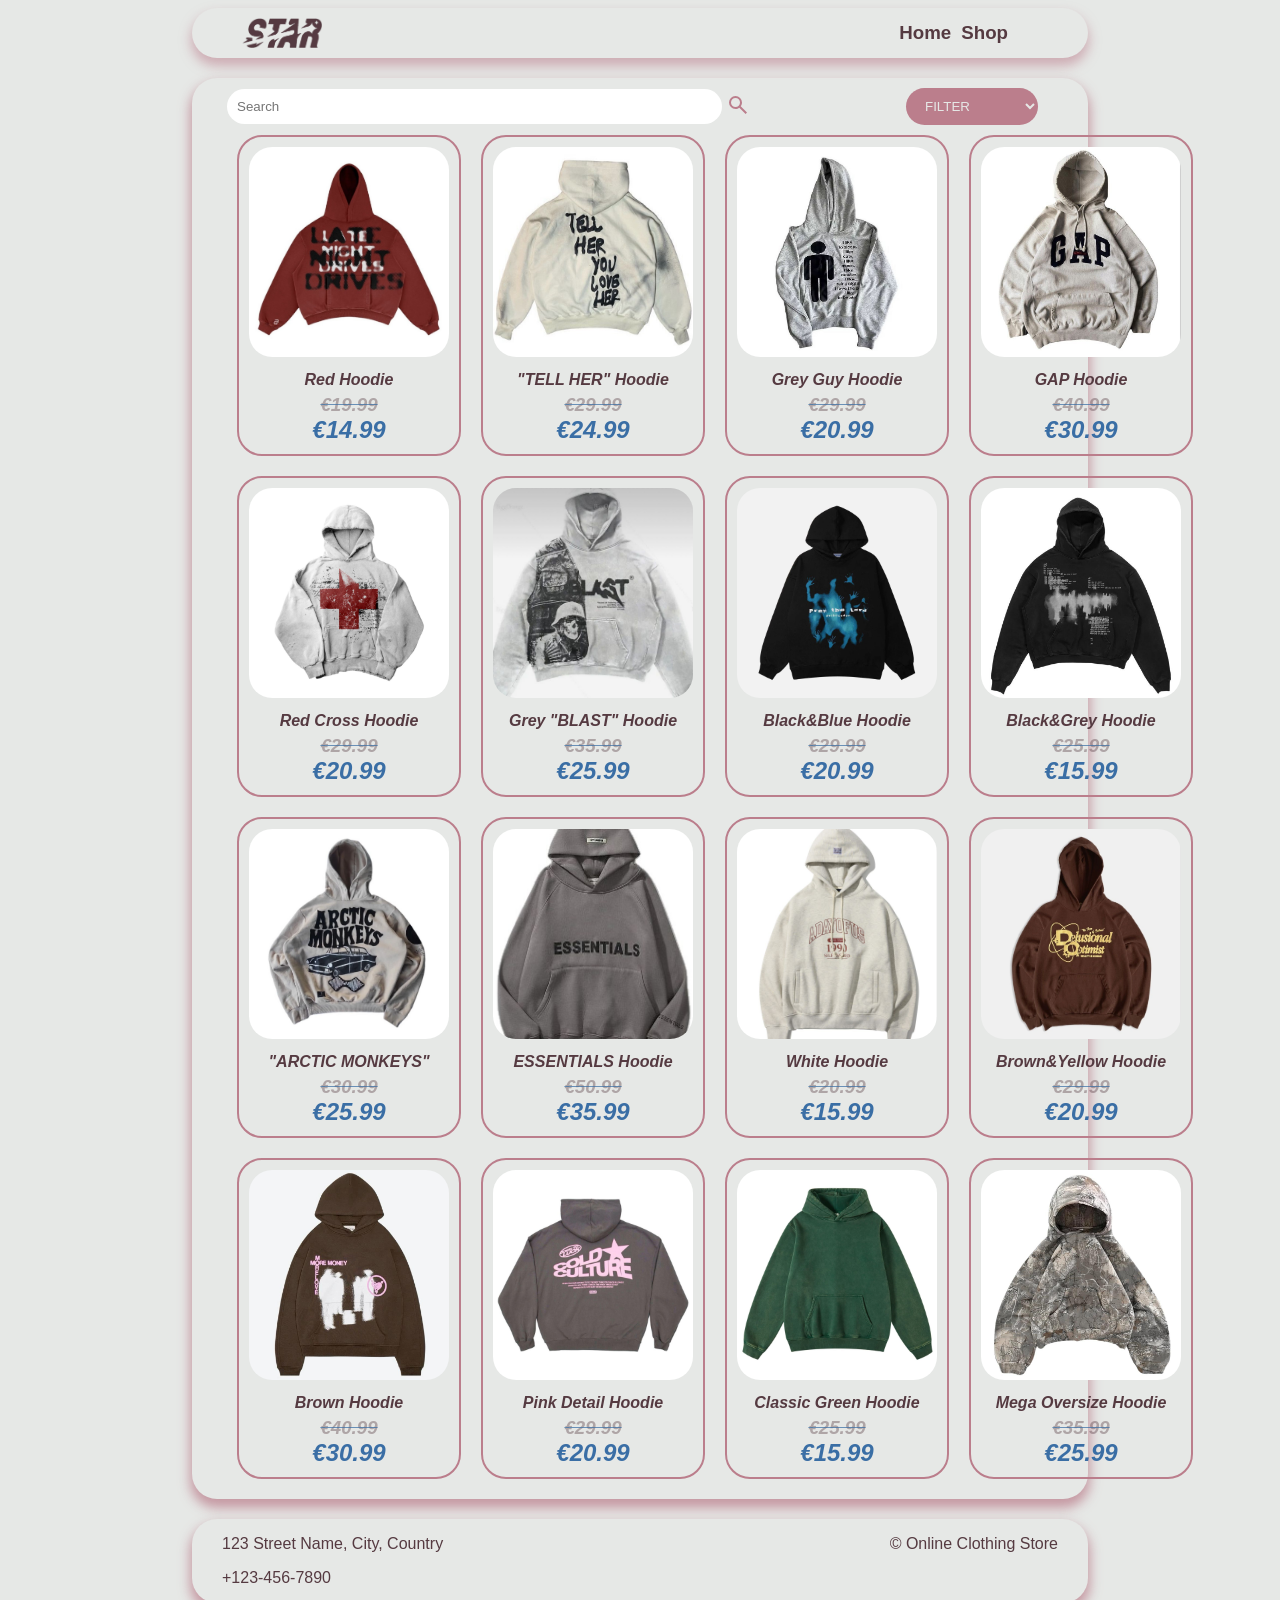
<file: store.html>
<!DOCTYPE html>
<html lang="en">
<head>
    <meta charset="UTF-8">
    <meta name="viewport" content="width=device-width, initial-scale=1.0">
    <link rel="stylesheet" href="store.css">
    <title>Store</title>
</head>
<body>
    <header>
        <img id="logo" src="download.png" width="80px" height="30px">
        <div id="link">
            <a href="index.html"><h3>Home</h3></a>
            <a href="store.html"><h3>Shop</h3></a>
        </div>
    </header>
    <main>
        <div>
            <section id="src-flt">
                <div id="search">
                    <input type="text" placeholder="Search">
                    <button><svg xmlns="http://www.w3.org/2000/svg" height="24px" viewBox="0 -960 960 960" fill="#bb7e8c"><path d="M784-120 532-372q-30 24-69 38t-83 14q-109 0-184.5-75.5T120-580q0-109 75.5-184.5T380-840q109 0 184.5 75.5T640-580q0 44-14 83t-38 69l252 252-56 56ZM380-400q75 0 127.5-52.5T560-580q0-75-52.5-127.5T380-760q-75 0-127.5 52.5T200-580q0 75 52.5 127.5T380-400Z"/></svg></button>
                </div>
                <select id="filter">
                    <option>FILTER</option>
                    <option>€ Low to High</option>
                    <option>€ High to Low</option>
                </select>
            </section>
            <div id="products">
                <div id="four">
                    <div class="items">
                        <img class="img" src="pr1.jpg">
                        <p class="name"><b><em>Red Hoodie</em></b></p>
                        <div class="price">
                            <h3><em>€19.99</em></h3>
                            <h2><em>€14.99</em></h2>
                        </div>
                    </div>
                    <div class="items">
                        <img class="img" src="pr2.jpg">
                        <p class="name"><b><em>"TELL HER" Hoodie</em></b></p>
                        <div class="price">
                            <h3><em>€29.99</em></h3>
                            <h2><em>€24.99</em></h2>
                        </div>
                    </div>
                    <div class="items">
                        <img class="img" src="pr3.jpg">
                        <p class="name"><b><em>Grey Guy Hoodie</em></b></p>
                        <div class="price">
                            <h3><em>€29.99</em></h3>
                            <h2><em>€20.99</em></h2>
                        </div>
                    </div>
                    <div class="items">
                        <img class="img" src="pr4.jpg">
                        <p class="name"><b><em>GAP Hoodie</em></b></p>
                        <div class="price">
                            <h3><em>€40.99</em></h3>
                            <h2><em>€30.99</em></h2>
                        </div>
                    </div>
                </div>
                <div id="eight">
                    <div class="items">
                        <img class="img" src="pr5.jpg">
                        <p class="name"><b><em>Red Cross Hoodie</em></b></p>
                        <div class="price">
                            <h3><em>€29.99</em></h3>
                            <h2><em>€20.99</em></h2>
                        </div>
                    </div>
                    <div class="items">
                        <img class="img" src="pr6.jpg">
                        <p class="name"><b><em>Grey "BLAST" Hoodie</em></b></p>
                        <div class="price">
                            <h3><em>€35.99</em></h3>
                            <h2><em>€25.99</em></h2>
                        </div>
                    </div>
                    <div class="items">
                        <img class="img" src="pr7.jpg">
                        <p class="name"><b><em>Black&Blue Hoodie</em></b></p>
                        <div class="price">
                            <h3><em>€29.99</em></h3>
                            <h2><em>€20.99</em></h2>
                        </div>
                    </div>
                    <div class="items">
                        <img class="img" src="pr8.jpg">
                        <p class="name"><b><em>Black&Grey Hoodie</em></b></p>
                        <div class="price">
                            <h3><em>€25.99</em></h3>
                            <h2><em>€15.99</em></h2>
                        </div>
                    </div>
                </div>
                <div id="twelve">
                    <div class="items">
                        <img class="img" src="pr9.jpg">
                        <p class="name"><b><em>"ARCTIC MONKEYS"</em></b></p>
                        <div class="price">
                            <h3><em>€30.99</em></h3>
                            <h2><em>€25.99</em></h2>
                        </div>
                    </div>
                    <div class="items">
                        <img class="img" src="pr10.jpg">
                        <p class="name"><b><em>ESSENTIALS Hoodie</em></b></p>
                        <div class="price">
                            <h3><em>€50.99</em></h3>
                            <h2><em>€35.99</em></h2>
                        </div>
                    </div>
                    <div class="items">
                        <img class="img" src="pr11.jpg">
                        <p class="name"><b><em>White Hoodie</em></b></p>
                        <div class="price">
                            <h3><em>€20.99</em></h3>
                            <h2><em>€15.99</em></h2>
                        </div>
                    </div>
                    <div class="items">
                        <img class="img" src="pr12.jpg">
                        <p class="name"><b><em>Brown&Yellow Hoodie</em></b></p>
                        <div class="price">
                            <h3><em>€29.99</em></h3>
                            <h2><em>€20.99</em></h2>
                        </div>
                    </div>
                </div>
                <div id="sixteen">
                    <div class="items">
                        <img class="img" src="pr13.jpg">
                        <p class="name"><b><em>Brown Hoodie</em></b></p>
                        <div class="price">
                            <h3><em>€40.99</em></h3>
                            <h2><em>€30.99</em></h2>
                        </div>
                    </div>
                    <div class="items">
                        <img class="img" src="pr14.jpg">
                        <p class="name"><b><em>Pink Detail Hoodie</em></b></p>
                        <div class="price">
                            <h3><em>€29.99</em></h3>
                            <h2><em>€20.99</em></h2>
                        </div>
                    </div>
                    <div class="items">
                        <img class="img" src="pr15.jpg">
                        <p class="name"><b><em>Classic Green Hoodie</em></b></p>
                        <div class="price">
                            <h3><em>€25.99</em></h3>
                            <h2><em>€15.99</em></h2>
                        </div>
                    </div>
                    <div class="items">
                        <img class="img" src="pr16.jpg">
                        <p class="name"><b><em>Mega Oversize Hoodie</em></b></p>
                        <div class="price">
                            <h3><em>€35.99</em></h3>
                            <h2><em>€25.99</em></h2>
                        </div>
                    </div>
                </div>
            </div>
        </div>
    </main>
    <footer>
        <div>
            <p>123 Street Name, City, Country</p>
            <p>+123-456-7890</p>
        </div>
        <div id="copr">
            <p>&copy; Online Clothing Store</p>
        </div>
    </footer>
</body>
</html>
</file>
<file: store.css>
body{
    margin-left: 15%;
    margin-right: 15%;
    background-color: #e6e8e6;
    font-family: Verdana, sans-serif;
    color: #553a41;
}
h1, h2, h3{
    color: #553a41;
    margin: 0px;
}
header{
    box-shadow: 0px 7px 12px 1px #bb7e8c8f;
    padding-left: 50px;
    padding-right: 80px;
    padding-bottom: 10px;
    padding-top: 10px;
    display: flex;
    justify-content: space-between;
    margin-bottom: 20px;
    border-radius: 25px;
    background-color: #e6e8e6;
}

#link > a{
    text-decoration: none;
    color: #74102a;
}
#link > a > h3:hover{
    color: #3a6ea5;
    transition: 0.2s;
}
header > div{
    display: flex;
    align-items: center;
    gap: 10px;
}
main{
    padding-left: 35px;
    padding-right: 50px;
    padding-bottom: 10px;
    padding-top: 10px;
    box-shadow: 0px 7px 12px 2px #bb7e8cbe;
    margin-bottom: 20px;
    border-radius: 25px;
}
#src-flt{
    display: flex;
    align-items: center;
    justify-content: center;
}
#search{
    width: 100%;
    display: flex;
    align-items: center;
}
#search > button{
    border: 0px;
    padding: 4px;
    background-color: #e6e8e6;
    cursor: pointer;
}
#filter{
    color: #e6e8e6;
    display: flex;
    align-items: center;
    border-radius: 50px;
    padding: 10px;
    padding-left: 15px;
    padding-right: 15px;
    border: 0px;
    background-color: #bb7e8c;
    transition: 0.2s;
    cursor: pointer;
}
#filter:hover{
    background-color: #3a6ea5;
    box-shadow: 0px 7px 12px 2px #3a6ea5be;
    transition: 0.2s;
}
option{
    padding: 0px;
    margin: 0px;
}
input{
    border-radius: 50px;
    padding: 10px;
    border: 0px;
    width: 70%;
    transition: 0.2s;

}
#four, #eight, #twelve, #sixteen{
    display: flex;
    justify-content: space-between;
}
.items{
    
    border: solid #bb7e8c 2px;
    margin: 10px;
    border-radius: 25px;
    width: max-content;
    transition: 0.2s;
}
.items:hover{
    border: solid #3a6ea5 2px;
    box-shadow: 0px 7px 12px 2px #3a6ea5be;
    transition: 0.2s;
    cursor: pointer;
}
.products{
    justify-content: space-evenly;
    display: flex;
}

.products > div {
    display: flex;
    flex-direction: column;
}
.price > h2, h3{
    margin: 0px;
}
.price{
    display: flex;
    flex-direction: column;
    align-items: center;
    justify-content: center;
    height: max-content;
    margin-bottom: 10px;
}
.price > h3{
    color: #553a4162;
    text-decoration: line-through #3a6ea5b7;
}
.price > h2{
    color: #3a6ea5;
}
.name{
    margin: 0px;
    margin-bottom: 5px;
    display: flex;
    justify-content: center;
}
.img{
    border-radius: 23px;
    margin: 10px;
    width: 200px;
    height: 210px;
}
footer{
    padding-left: 30px;
    padding-right: 30px;
    box-shadow: 0px 7px 12px 2px #bb7e8cbe;
    display: flex;
    justify-content: space-between;
    border-radius: 25px;
    background-color: #e6e8e6;
}
</file>
